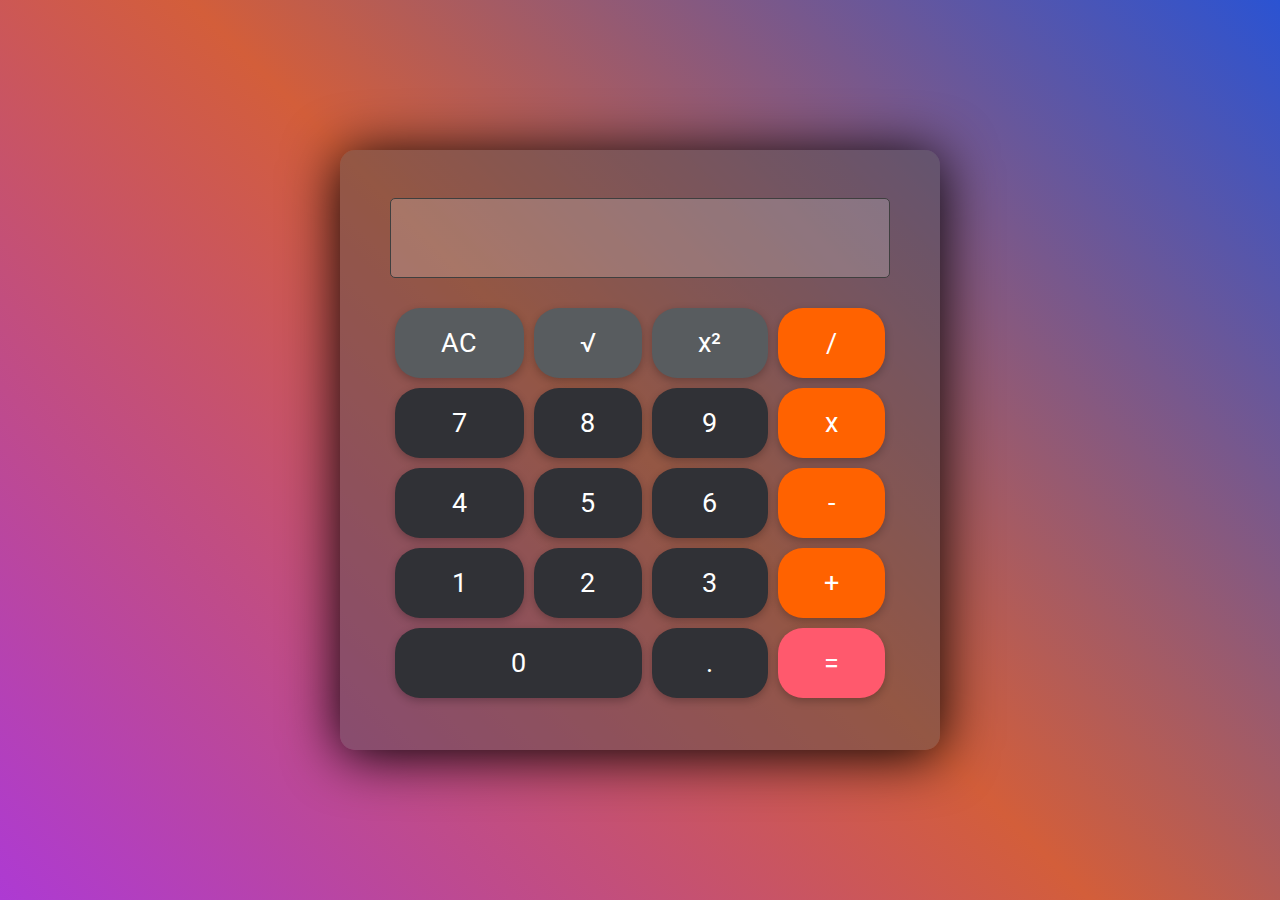
<file: index.html>
<!doctype html>
<html lang="en">
<head>
    <meta charset="UTF-8">
    <meta name="viewport"
          content="width=device-width, user-scalable=no, initial-scale=1.0, maximum-scale=1.0, minimum-scale=1.0">
    <meta http-equiv="X-UA-Compatible" content="ie=edge">
    <link rel="stylesheet" href="styles.css">
    <title>Calculator</title>
</head>
<body>

    <div class="container">
<!--        <div class="logo">-->
<!--            CTITTYZEN-->
<!--        </div>-->

        <div id="screen"></div>

        <div class="buttons">

            <div class="button custom-operation" id="ac">AC</div>
            <div class="button custom-operation" id="root">√</div>
            <div class="button custom-operation" id="square">x²</div>

            <div class="button operation">/</div>

            <div class="button number">7</div>
            <div class="button number">8</div>
            <div class="button number">9</div>

            <div class="button operation">x</div>

            <div class="button number">4</div>
            <div class="button number">5</div>
            <div class="button number">6</div>

            <div class="button operation">-</div>

            <div class="button number">1</div>
            <div class="button number">2</div>
            <div class="button number">3</div>

            <div class="button operation">+</div>

            <div class="button number" id="zero">0</div>

            <div class="button number">.</div>
            <div class="button custom-operation" id="isequal">=</div>


        </div>

    </div>

    <script src="script.js"></script>

</body>
</html>
</file>
<file: styles.css>
@import url('https://fonts.googleapis.com/css2?family=Roboto:ital,wght@0,100;0,300;0,400;0,500;0,700;0,900;1,100;1,300;1,400;1,500;1,700;1,900&display=swap');

* {
    box-sizing: border-box;
}

body{
    font-family: "Roboto", sans-serif;
    font-weight: 400;
    font-style: normal;
    display: flex;
    flex-direction: column;
    align-items: center;
    justify-content: center;
    background: linear-gradient(45deg, rgb(173, 58, 211), rgb(211, 94, 58), rgb(43, 83, 210));
    padding: 0;
    margin: 0;
    height: 100vh;
    width: 100vw;
    font-size: 27px;
}

.container{
    display: flex;
    justify-content: center;
    background-color: rgba(79, 79, 79, 0.48);
    border-radius: 15px;
    box-shadow: 0 5px 55px black;
    height: 600px;
    width: 600px;
    flex-direction: column;
    align-items: center;
}

.logo {
    background-color: white;
    border-radius: 4px;
    margin: 10px 0 20px 0;
    font-family: "Times New Roman";
}

#screen{
    display: flex;
    height: 80px;
    width: 500px;
    background-color: rgba(255, 255, 255, 0.19);
    margin-bottom: 25px;
    border-radius: 5px;
    align-items: center;
    justify-content: start;
    padding-left: 10px;
    border: solid 1px #3f3f3f;
}

.buttons{
    display: grid;
    height: 400px;
    width: 500px;
    grid-template-columns: auto auto auto auto;
    grid-template-rows: auto auto auto auto auto;
    /*border: 1px solid black;*/
}

.button {
    align-items: center;
    justify-content: center;
    background-color: #303136;
    color: white;
    display: flex;
    /*border-color: black;*/
    /*border-width: 1px;*/
    /*border-style: solid;*/
    transition: 0.2s;
    margin: 5px 5px;
    border-radius: 25px;
    box-shadow: rgba(0, 0, 0, 0.24) 0px 3px 8px;
}

.button:hover {
    cursor: pointer;
    box-shadow: rgba(0, 0, 0, 0.35) 0px 5px 15px;
}

#zero {
    grid-column-start: 1;
    grid-column-end: 3;
}

.operation {
    background-color: #ff6200;
}

.custom-operation {
    background-color: #585C5F;
}

#isequal {
    background-color: #ff596d;
}
</file>
